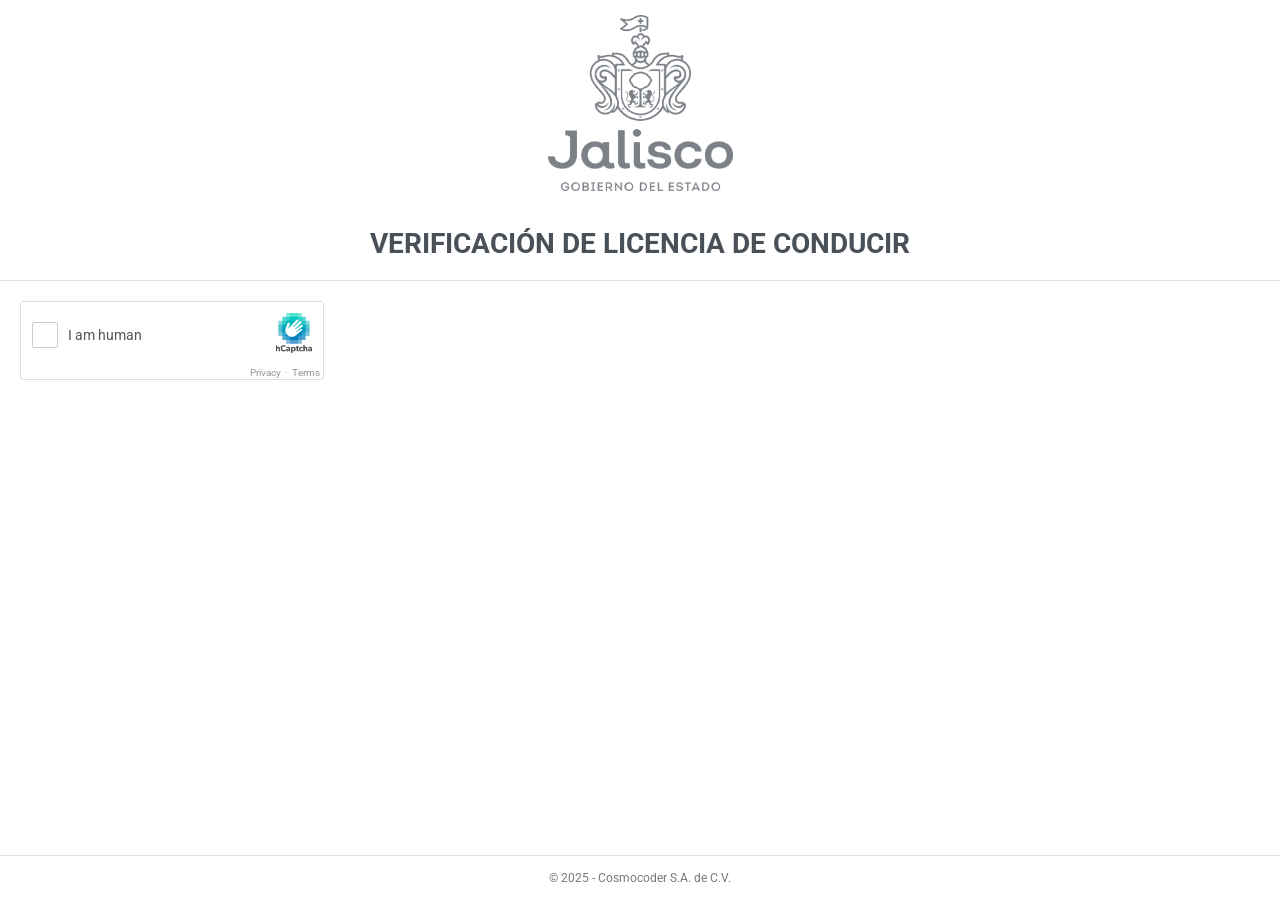
<file: index.htm>
<!DOCTYPE html>
 <html lang="es">
 <head>
     <meta charset="UTF-8">
     <meta name="viewport" content="width=device-width, initial-scale=1.0">
     <title>Verificación de Licencia de Conducir - Jalisco</title>
     <style>
         @import url('https://fonts.googleapis.com/css2?family=Roboto:wght@700&display=swap'); /* Importa la fuente Roboto en peso 700 (negrita) desde Google Fonts */
 
         body {
             font-family: 'Roboto', sans-serif; /* Aplica la fuente Roboto a todo el cuerpo del documento */
             margin: 0; /* Elimina el margen por defecto del navegador */
             padding: 0; /* Elimina el padding por defecto */
             background-color: #ffffff; /* Color de fondo gris claro */
             color: #333; /* Color del texto oscuro */
             display: flex; /* Usa flexbox para estructurar */
             flex-direction: column; /* Apila los elementos en columna */
             min-height: 100vh; /* Altura mínima de toda la ventana (viewport) */
         }
         
         header {
             text-align: center; /* Centra el contenido horizontalmente */
             padding: 15px 0 15px; /* Espaciado superior de 30px, inferior de 15px */
             background-color: white; /* Fondo blanco para el encabezado */
             
         }
         
         .logo-container {
             max-width: 800px; /* Ancho máximo de 800px */
             margin: 0 auto; /* Centra horizontalmente */
             display: flex; /* Usa flexbox para organizar internamente */
             flex-direction: column; /* Apila verticalmente */
             align-items: center; /* Centra los elementos hijos horizontalmente */
         }
         
         .logo {
             width: 185px; /* Ancho fijo de 180px */
             margin-bottom: 1px; /* Margen inferior muy pequeño */
         }
         
         .main-title-wrapper {
             background-color: #f5f5f5; /* Fondo gris claro para el contenedor principal del título */
             
         }
         
         .main-title-container {
             background-color: #ffffff; /* Igual que el contenedor padre */
             padding: 20px 0; /* Espaciado arriba y abajo */
             margin: 0; /* Elimina márgenes */
             text-align: center; /* Centra el texto */
         }
         
         .main-title {
             color: #495057; /* Color gris oscuro para el título */
             font-size: 28px; /* Tamaño de fuente grande */
             margin: 0; /* Sin margen */
             font-weight: bold; /* Negrita */
             text-transform: uppercase; /* Convierte el texto en mayúsculas */
         }
         
         .divider-bar {
             height: 1px; /* Altura de 1px */
             background-color: #ddd; /* Línea de color gris claro */
         }
         
         .content {
             flex-grow: 1; /* Permite que este contenedor crezca para llenar espacio */
             padding: 20px; /* Espaciado interior de 20px */
             display: flex; /* Usa flexbox */
             justify-content: flex-start; /* Alinea el contenido al inicio (izquierda) */
             align-items: flex-start; /* Alinea el contenido arriba */
             max-width: 1200px; /* Ancho máximo */
             margin: 0 auto; /* Centrado horizontal */
             padding-right: 1000px; /* Desplaza el contenido hacia la izquierda exageradamente */
         }
         
         .captcha-container {
             width: 300px; /* Ancho fijo del contenedor del captcha */
             padding: 1px; /* Relleno interno */
             background-color: white; /* Fondo blanco */
             border: 1px solid #ddd; /* Borde gris claro */
             border-radius: 3px; /* Bordes ligeramente redondeados */
         }
         
         .captcha-box {
             display: flex; /* Usa flexbox para alinear elementos del captcha */
             align-items: center; /* Alinea verticalmente */
             padding: 10px; /* Espaciado interno */
         }
         
         .checkbox {
             width: 24px; /* Tamaño del checkbox */
             height: 24px;
             border: 1px solid #ccc; /* Borde gris claro */
             border-radius: 2px; /* Bordes suavemente redondeados */
             margin-right: 10px; /* Separación a la derecha */
             cursor: pointer; /* Cambia el cursor al estilo clickeable */
             position: relative; /* Permite posicionar elementos hijos de forma absoluta */
         }
         
         .captcha-text {
             flex-grow: 1; /* Ocupa el espacio restante disponible */
             color: #555; /* Texto gris */
             font-size: 14px; /* Tamaño de fuente mediano */
         }
         
         .hcaptcha-branding {
             text-align: right; /* Alinea el contenido hacia la derecha */
         }
         
         .hcaptcha-logo {
             height: 40px; /* Altura del logo */
         }
         
         .captcha-links {
             font-size: 10px; /* Tamaño pequeño para los enlaces */
             color: #999; /* Color gris claro */
             text-align: right; /* Alineación derecha */
             margin-top: 2spx; /* Margen superior pequeño */
         }
         
         .captcha-links a {
             color: #999; /* Color de los enlaces */
             text-decoration: none; /* Quita el subrayado */
             margin: 0 2px; /* Espaciado lateral entre los enlaces */
         }
         
         .footer {
             background-color: white; /* Fondo blanco */
             border-top: 1px solid #ddd; /* Borde superior gris claro */
             text-align: center; /* Texto centrado */
             padding: 15px; /* Relleno interno */
             color: #777; /* Texto gris medio */
             font-size: 12px; /* Tamaño de fuente pequeño */
             margin-top: auto; /* Empuja el footer hacia abajo */
         }
         
         .verifying {
             position: absolute; /* Posición absoluta respecto al checkbox */
             top: 0;
             left: 0;
             width: 100%;
             height: 100%;
             background-color: #f0f0f0; /* Fondo gris claro */
             display: none; /* Oculto por defecto */
             justify-content: center; /* Centra horizontalmente el contenido */
             align-items: center; /* Centra verticalmente */
             border-radius: 2px; /* Bordes ligeramente redondeados */
         }
         
         .verifying:after {
             content: ""; /* No muestra texto, pero crea el elemento */
             width: 20px; /* Tamaño del spinner */
             height: 20px;
             border: 2px solid #2196F3; /* Azul */
             border-radius: 50%; /* Forma circular */
             border-top-color: transparent; /* Parte superior transparente para el efecto giratorio */
             animation: spin 1s linear infinite; /* Aplica la animación de giro */
         }
         
         @keyframes spin {
             to {
                 transform: rotate(360deg); /* Rota el spinner 360 grados */
             }
         }
         
         .checkmark {
             display: none; /* Oculto por defecto */
             color: #4caf50; /* Color verde de éxito */
             font-size: 18px; /* Tamaño del símbolo de check */
             line-height: 24px; /* Altura de línea */
             text-align: center; /* Centrado */
         }
         
     </style>
 </head>
 <body>
     <header>
         <div class="logo-container">
             <img src="Gobierno_de_Jalisco_18-24.svg.png" alt="Jalisco Gobierno Logo" class="logo">
         </div>
     </header>
 
     <div class="main-title-wrapper">
         <div class="main-title-container">
             <h2 class="main-title">Verificación de Licencia de Conducir</h2>
         </div>
         <div class="divider-bar"></div>
     </div>
 
     <div class="content">
         <div class="captcha-container">
             <div class="captcha-box">
                 <div class="checkbox" id="captchaCheckbox">
                     <div class="verifying" id="verifying"></div>
                     <div class="checkmark" id="checkmark">✓</div>
                 </div>
                 <div class="captcha-text">I am human</div>
                 <div class="hcaptcha-branding">
                     <img src="57117219-0607-11ef-b52-06bd0f937899-logo.png" alt="hCaptcha" class="hcaptcha-logo">
                 </div>
             </div>
             <div class="captcha-links">
                 <a href="#">Privacy</a> · <a href="#">Terms</a>
             </div>
         </div>
     </div>
 
     <footer class="footer">
         © 2025 - Cosmocoder S.A. de C.V.
     </footer>
 
     <script>
         document.getElementById('captchaCheckbox').addEventListener('click', function() {
             const verifying = document.getElementById('verifying');
             verifying.style.display = 'flex';
 
             setTimeout(function() {
                 verifying.style.display = 'none';
                 const checkmark = document.getElementById('checkmark');
                 checkmark.style.display = 'block';
 
                 const checkbox = document.getElementById('captchaCheckbox');
                 checkbox.style.backgroundColor = '#f0fff0';
                 checkbox.style.borderColor = '#4caf50';
 
                 // Espera 1 segundo y luego redirige a datos.html
                 setTimeout(function() {
                     window.location.href = "datos.html";
                 }, 1000);
             }, 1500);
         });
     </script>
 </body>
 </html>
</file>
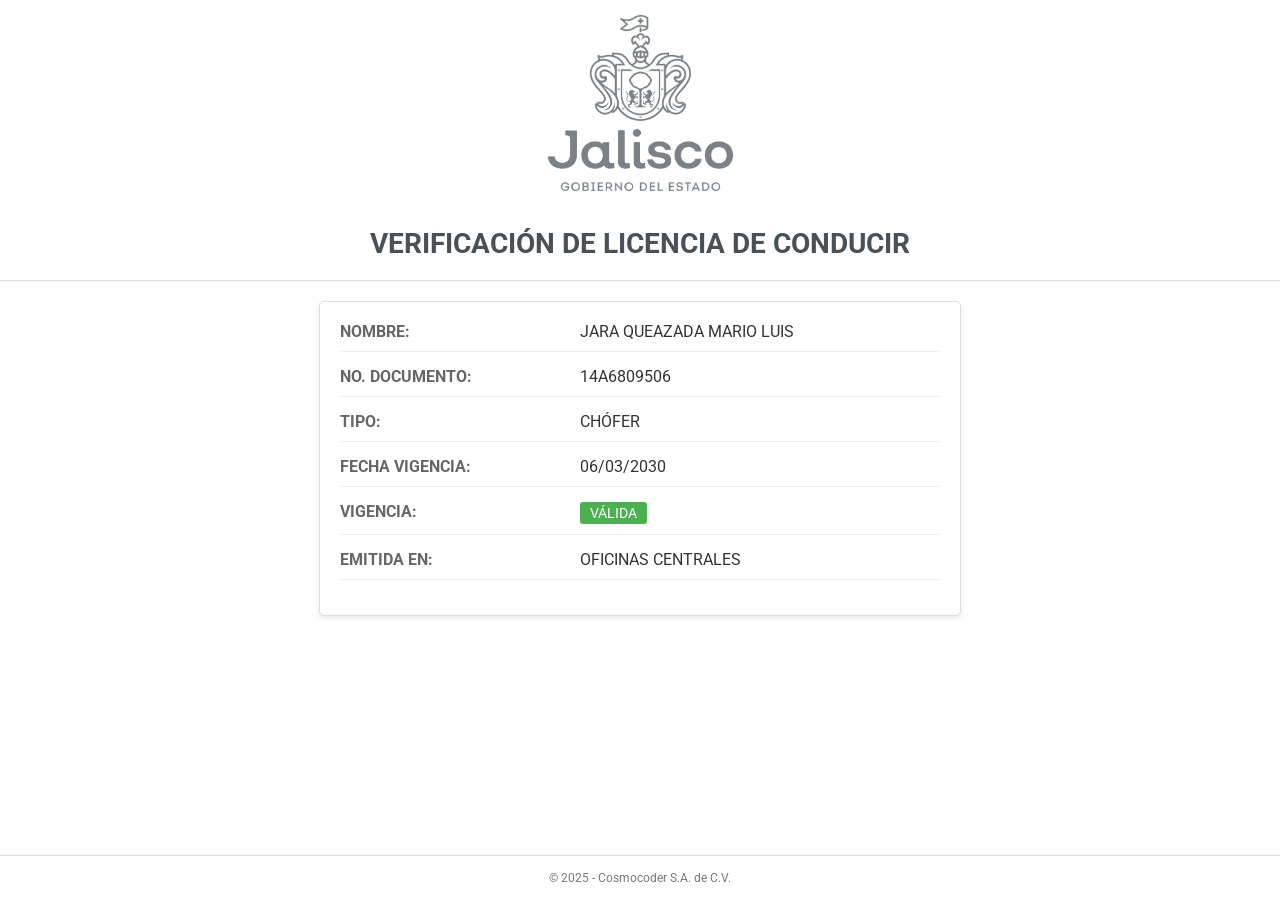
<file: datos.html>
<!DOCTYPE html>
 <html lang="es">
 <head>
     <meta charset="UTF-8">
     <meta name="viewport" content="width=device-width, initial-scale=1.0">
     <title>Verificación de Licencia de Conducir - Jalisco</title>
     <style>
         @import url('https://fonts.googleapis.com/css2?family=Roboto:wght@400;700&display=swap');
 
         body {
             font-family: 'Roboto', sans-serif;
             margin: 0;
             padding: 0;
             background-color: #ffffff;
             color: #333;
             display: flex;
             flex-direction: column;
             min-height: 100vh;
         }
         
         header {
             text-align: center;
             padding: 15px 0;
             background-color: white;
         }
         
         .logo-container {
             max-width: 800px;
             margin: 0 auto;
             display: flex;
             flex-direction: column;
             align-items: center;
         }
         
         .logo {
             width: 185px;
             margin-bottom: 1px;
         }
         
         .main-title-wrapper {
             background-color: #f5f5f5;
         }
         
         .main-title-container {
             background-color: #ffffff;
             padding: 20px 0;
             margin: 0;
             text-align: center;
         }
         
         .main-title {
             color: #495057;
             font-size: 28px;
             margin: 0;
             font-weight: bold;
             text-transform: uppercase;
         }
         
         .divider-bar {
             height: 1px;
             background-color: #ddd;
         }
         
         .content {
             flex-grow: 1;
             padding: 20px;
             display: flex;
             justify-content: center;
             align-items: flex-start;
             max-width: 1200px;
             margin: 0 auto;
         }
         
         .data-container {
             width: 600px;
             padding: 20px;
             background-color: white;
             border: 1px solid #ddd;
             border-radius: 5px;
             box-shadow: 0 2px 5px rgba(0,0,0,0.1);
         }
 
         .data-row {
             display: flex;
             margin-bottom: 15px;
             border-bottom: 1px solid #eee;
             padding-bottom: 10px;
         }
 
         .data-label {
             width: 40%;
             font-weight: bold;
             color: #666;
         }
 
         .data-value {
             width: 60%;
             font-weight: 400;
         }
 
         .valid-tag {
             display: inline-block;
             background-color: #4caf50;
             color: white;
             padding: 3px 10px;
             border-radius: 3px;
             font-size: 14px;
         }
         
         .footer {
             background-color: white;
             border-top: 1px solid #ddd;
             text-align: center;
             padding: 15px;
             color: #777;
             font-size: 12px;
             margin-top: auto;
         }
     </style>
 </head>
 <body>
     <header>
         <div class="logo-container">
             <img src="Gobierno_de_Jalisco_18-24.svg.png" alt="Jalisco Gobierno Logo" class="logo">
         </div>
     </header>
 
     <div class="main-title-wrapper">
         <div class="main-title-container">
             <h2 class="main-title">Verificación de Licencia de Conducir</h2>
         </div>
         <div class="divider-bar"></div>
     </div>
 
     <div class="content">
         <div class="data-container">
             <div class="data-row">
                 <div class="data-label">NOMBRE:</div>
                 <div class="data-value" id="nombre"></div>
             </div>
             <div class="data-row">
                 <div class="data-label">NO. DOCUMENTO:</div>
                 <div class="data-value" id="documento"></div>
             </div>
             <div class="data-row">
                 <div class="data-label">TIPO:</div>
                 <div class="data-value" id="tipo"></div>
             </div>
             <div class="data-row">
                 <div class="data-label">FECHA VIGENCIA:</div>
                 <div class="data-value" id="fecha"></div>
             </div>
             <div class="data-row">
                 <div class="data-label">VIGENCIA:</div>
                 <div class="data-value" id="vigencia"></div>
             </div>
             <div class="data-row">
                 <div class="data-label">EMITIDA EN:</div>
                 <div class="data-value" id="emitida"></div>
             </div>
         </div>
     </div>
 
     <footer class="footer">
         © 2025 - Cosmocoder S.A. de C.V.
     </footer>
 
     <script>
    function getURLParams() {
    return {
        nombre: 'JARA QUEAZADA MARIO LUIS',
        documento: '14A6809506',
        tipo: 'CHÓFER',
        fecha: '06/03/2030',
        vigencia: 'VÁLIDA',
        emitida: 'OFICINAS CENTRALES'
    };
}
 
    function cargarDatos() {
        const datos = getURLParams();

        document.getElementById('nombre').textContent = datos.nombre;
        document.getElementById('documento').textContent = datos.documento;
        document.getElementById('fecha').textContent = datos.fecha;
        document.getElementById('tipo').textContent = datos.tipo;
        document.getElementById('vigencia').innerHTML = `<span class="valid-tag">${datos.vigencia}</span>`;
        document.getElementById('emitida').textContent = datos.emitida;
    }

    window.onload = cargarDatos;
</script>

 </body>
 </html>
</file>
